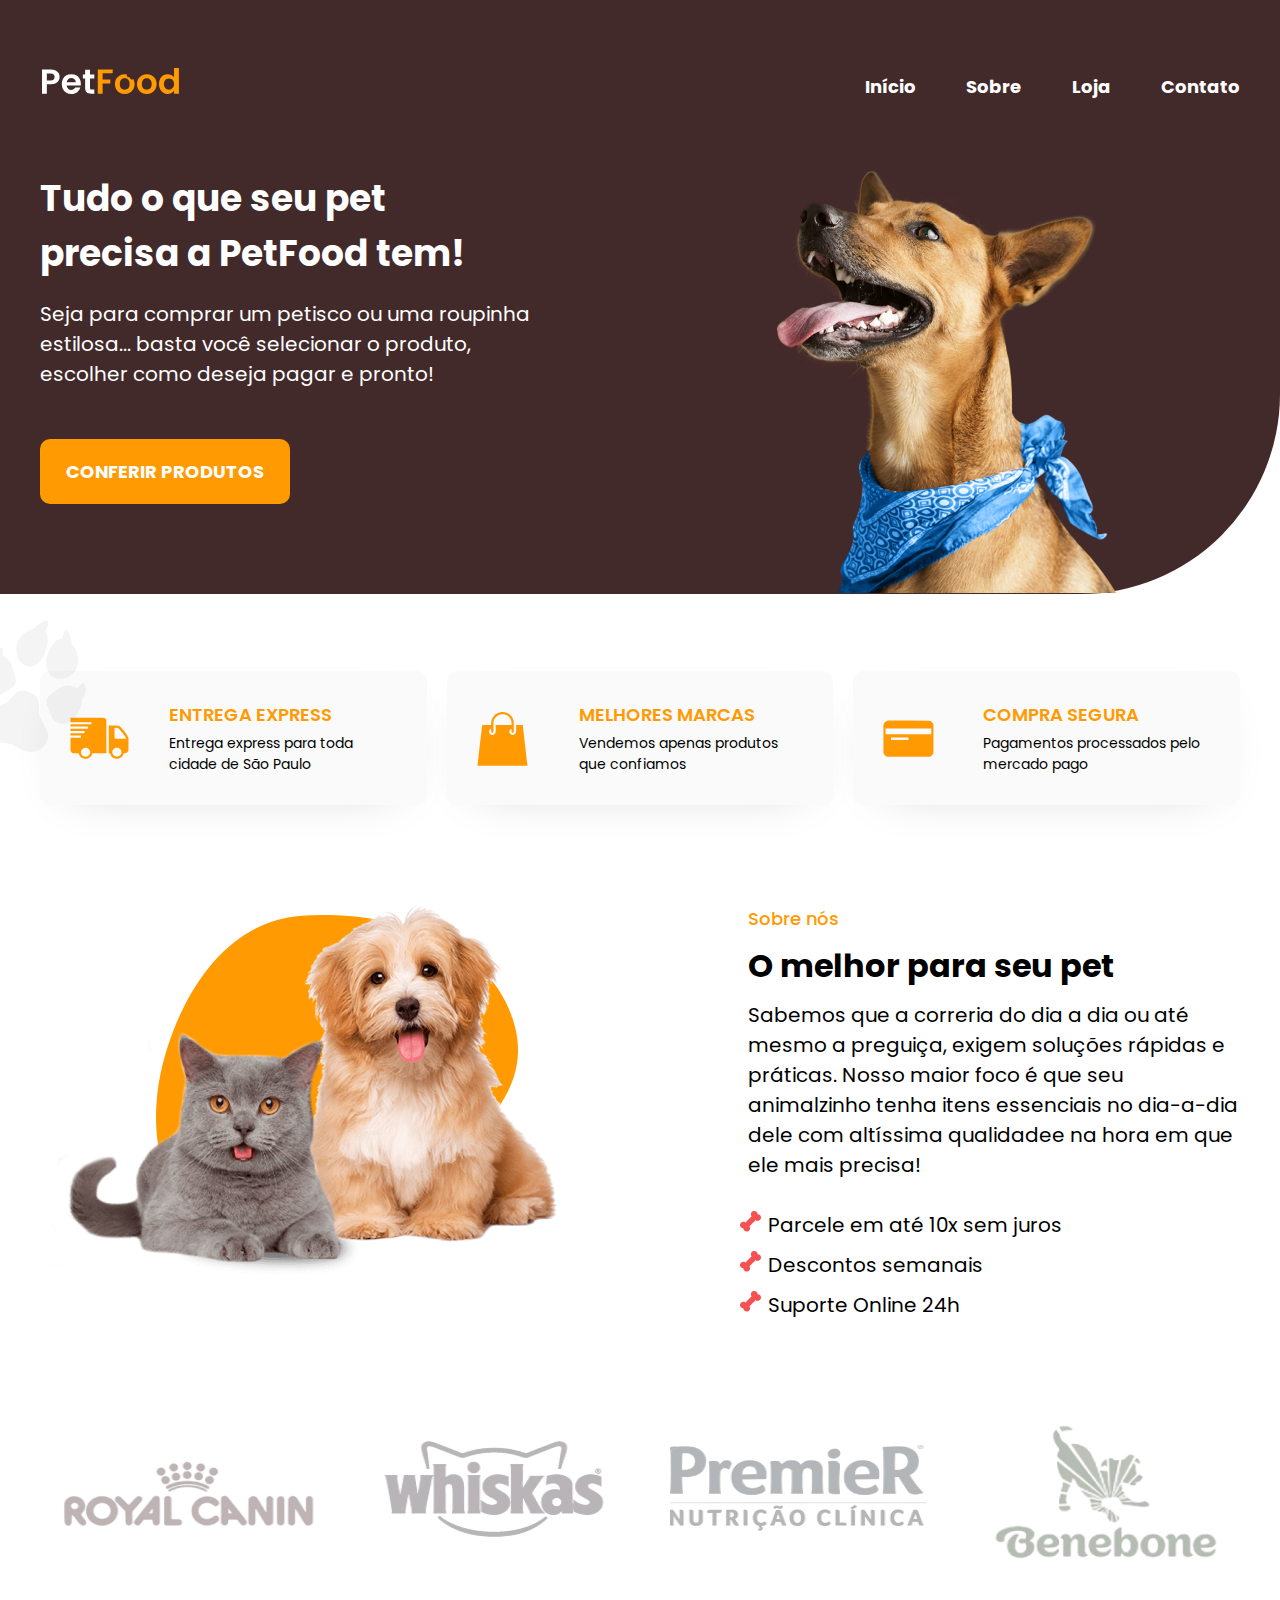
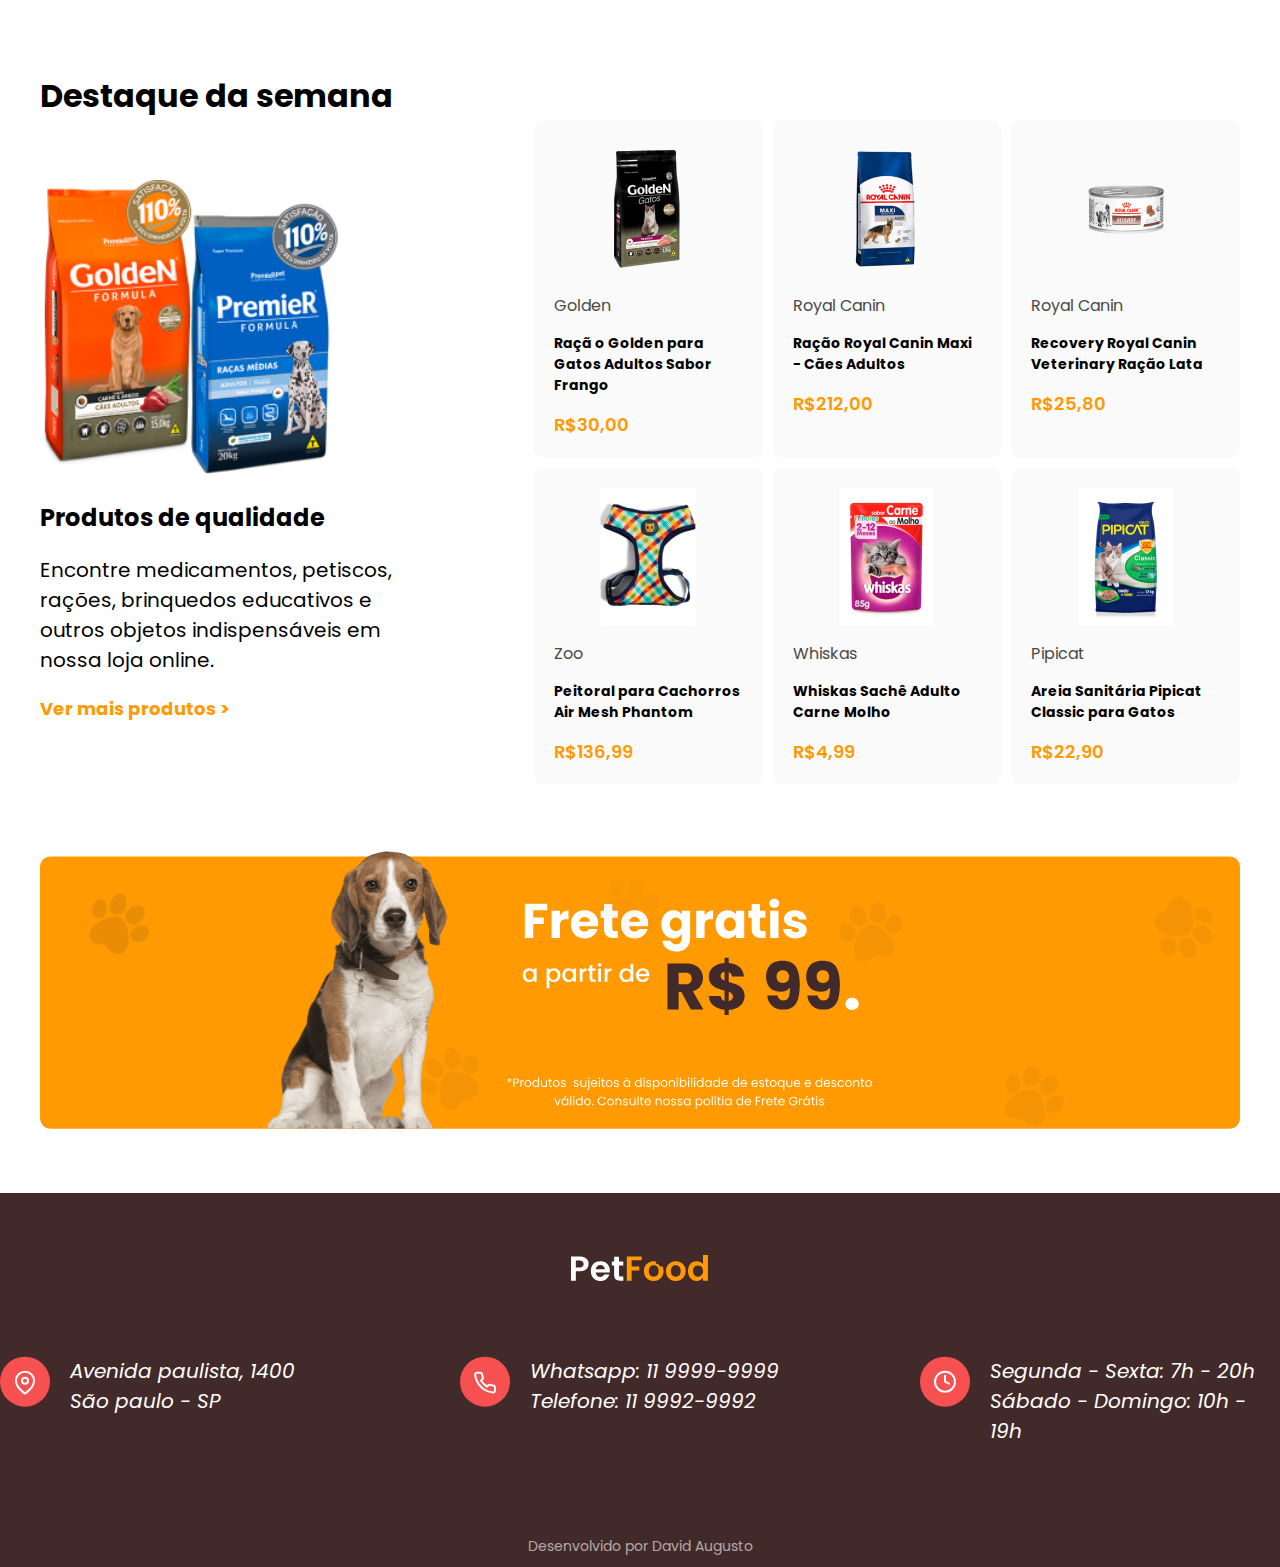
<file: index.html>
<!DOCTYPE html>
<html lang="pt-br">
<head>
    <meta charset="UTF-8">
    <meta http-equiv="X-UA-Compatible" content="IE=edge">
    <meta name="viewport" content="width=device-width, initial-scale=1.0">
    <title>Pet Food</title>
    <link rel="stylesheet" href="./assets/css/style.css">
    <link rel="icon" type="imagem/png" href="./assets/images/favicon.svg" />
    <title>PetFood</title>
</head>
<body>
    <header id="header">
        <div class="container">
            <div class="header-area">
                <a href="#header"><img src="./assets/images/logo.svg" alt="Logo PetFood"></a>
                <nav>
                    <div class="menu-mobile"><img src="./assets/images/menu.svg"></div>
                    <ul class="menu-area">
                        <li class="menu--item"><a href="#header">Início</a></li>
                        <li class="menu--item"><a href="#about">Sobre</a></li>
                        <li class="menu--item"><a href="./Produtos.html">Loja</a></li>
                        <li class="menu--item"><a href="#footer">Contato</a></li>      
                    </ul>
                </nav>
            </div>
            <ul class="menu-mobile-area closed">
                <li class="menu-mobile--item"><a href="#header">INÍCIO</a></li>
                <li class="menu-mobile--item"><a href="#about">SOBRE</a></li>
                <li class="menu-mobile--item"><a href="./Produtos.html">Loja</a></li>
                <li class="menu-mobile--item"><a href="#footer">Contato</a></li>      
            </ul>
    </header>
    
    <main class="container">
        <section id="banner">
            <div class="container">
                <div class="banner-area">
                    <div class="banner--desc"> 
                        <div class="banner--desc--text">
                            <h1>Tudo o que seu pet precisa a PetFood tem!</h1>
                            <p class="text-light">Seja para comprar um petisco ou uma roupinha estilosa... basta você selecionar o produto, escolher como deseja pagar e pronto!</p>
                            <a href="./Produtos.html" class="button">Conferir produtos</a>
                        </div>
                    </div>
                    <div class="banner--image">
                        <img src="./assets/images/dog.png" alt="Imagem de um cachorro">
                    </div>
                </div>
            </div>
        </section>

            <section class="info">
                <img class="info-image" src="./assets/images/paw.svg" alt="">
                <ul class="info-area">
                  <li class="info--card">
                      <div class="info--card--image">
                        <img src="./assets/images/truck.svg" alt="Icone de caminhão">
                      </div>
                      <div class="info--card--desc">
                        <div class="info--card--desc--text">
                            <h3>ENTREGA EXPRESS</h3>
                            <p class="small-text">Entrega express para toda cidade de São Paulo</p>
                        </div>
                      </div>
                  </li> 
                  <li class="info--card">
                    <div class="info--card--image">
                        <img src="./assets/images/handbag.svg" alt="Icone de caminhão">
                      </div>
                      <div class="info--card--desc">
                        <div class="info--card--desc--text">
                            <h3>MELHORES MARCAS</h3>
                            <p class="small-text">Vendemos apenas produtos que confiamos</p>
                        </div>
                      </div>
                  </li> 
                  <li class="info--card">
                    <div class="info--card--image">
                        <img src="./assets/images/card.svg" alt="Icone de caminhão">
                      </div>
                      <div class="info--card--desc">
                        <div class="info--card--desc--text">
                            <h3>COMPRA SEGURA</h3>
                            <p class="small-text"> Pagamentos processados pelo mercado pago</p>
                        </div>
                      </div>
                  </li> 
                </ul>
            </section>

            <section id="about" class="about-area">
                    <div class="about-area--image">
                        <img src="./assets/images/dog_and_cat.png" alt="Cachorro e gato">
                    </div>
                    <div class="about-area--desc">
                        <div class="about-area--desc--text">
                            <h4>Sobre nós</h4>
                            <h2>O melhor para seu pet</h2>
                            <p>Sabemos que a correria do dia a dia ou até mesmo a preguiça, exigem soluções rápidas e práticas. Nosso maior foco é que seu animalzinho tenha itens essenciais no dia-a-dia dele com altíssima qualidadee na hora em que ele mais precisa! </p>
                            <ul class="about-area--list">
                                <li class="about-area--item"> Parcele em até 10x sem juros </li>                           </li>
                                <li class="about-area--item"> Descontos semanais </li>
                                <li class="about-area--item"> Suporte Online 24h </li>
                            </ul>
                        </div> 
                    </div>
            </section>

            <section id="brand">
                    <ul class="brand-area">
                        <li class="brand-area--item"><img src="./assets/images/royal_canin.png" alt=""></li>
                        <li class="brand-area--item"><img src="./assets/images/whiskas.png" alt=""></li>
                        <li class="brand-area--item"><img src="./assets/images/premiere.png" alt=""></li>
                        <li class="brand-area--item"><img src="./assets/images/benebone.png" alt=""></li>
                    </ul>
            </section>

            <section id="promotion">
                <h2>Destaque da semana</h2>
                <div class="promotion-area">
                    <div class="promotion-featured">
                        <img class="promotion--img" src="./assets/images/dog food.png" alt="Imagem ração para gatos e cachorros">
                        <h2 class="medium-text">Produtos de qualidade</h2>
                        <p>Encontre medicamentos, petiscos, rações, brinquedos educativos e outros objetos indispensáveis em nossa loja online.</p>
                        <a href="#" class="orange-text">Ver mais produtos ></a>
                    </div>
                    <div class="promotion-products">
                        <div class="promotion-products--item">
                            <img class="promotion-products--item--image" src="./assets/images/golden_gatos_frango.png" alt="Imagem da ração de frango para gatos Golden">
                            <h5>Golden</h5>
                            <p class="small-text bold-text ">Raçã o Golden para Gatos Adultos Sabor Frango</p>
                            <h3>R$30,00</h3>
                        </div>
                        <div class="promotion-products--item">
                            <img class="promotion-products--item--image" src="./assets/images/royal_canin_maxi.png" alt="Imagem da ração de frango para gatos Golden">
                            <h5>Royal Canin</h5>
                            <p class="small-text bold-text " class="bold-text">Ração Royal Canin Maxi - Cães Adultos</p>
                            <h3>R$212,00</h3>
                        </div>
                        <div class="promotion-products--item">
                            <img class="promotion-products--item--image" src="./assets/images/recovery_roytal_canin.png" alt="Imagem da ração de frango para gatos Golden">
                            <h5>Royal Canin</h5>
                            <p class="small-text bold-text ">Recovery Royal Canin Veterinary Ração Lata</p>
                            <h3>R$25,80</h3>
                        </div>
                        <div class="promotion-products--item">
                            <img class="promotion-products--item--image" src="./assets/images/peitoral_zeedog.png" alt="Imagem da ração de frango para gatos Golden">
                            <h5>Zoo</h5>
                            <p class="small-text bold-text ">Peitoral para Cachorros Air Mesh Phantom</p>
                            <h3>R$136,99</h3>
                        </div>
                        <div class="promotion-products--item">
                            <img class="promotion-products--item--image" src="./assets/images/ração_umida_whiskas.png" alt="Imagem da ração de frango para gatos Golden">
                            <h5>Whiskas</h5>
                            <p class="small-text bold-text ">Whiskas Sachê Adulto Carne Molho</p>
                            <h3>R$4,99</h3>
                        </div>
                        <div class="promotion-products--item">
                            <img class="promotion-products--item--image" src="./assets/images/areia_pipicat.png" alt="Imagem da ração de frango para gatos Golden">
                            <h5>Pipicat</h5>
                            <p class="small-text bold-text ">Areia Sanitária Pipicat Classic para Gatos</p>
                            <h3>R$22,90</h3>
                        </div>
                    </div>
                </div>
            </section>

            <section id="banner-discount" class="banner-discount--area">
                    <img class="banner-discount--area--image-desktop" src="./assets/images/banner_discount.svg" alt="">
                    <img class="banner-discount--area--image-mobile" src="./assets/images/banner_discount_mobile.svg" alt="">
            </section>
    </main> 

    <footer id="footer">
        <div class="fotter-logo">
            <img src="./assets/images/logo.svg" alt="Logo PetFood">
        </div>
        <address>
            <ul class="address-area">
                <li class="address--item">
                    <div class="address--item--image">
                        <img src="/assets/images/map.svg" alt="">
                    </div>
                    <p class="text-light">Avenida paulista, 1400 <br> São paulo - SP</p>
                </li>
                <li class="address--item">
                    <div class="address--item--image">
                        <img src="/assets/images/phone.svg" alt="">
                    </div>
                    <p class="text-light">Whatsapp: 11 9999-9999 Telefone: 11 9992-9992</p>
                </li>
                <li class="address--item">
                    <div class="address--item--image">
                        <img src="/assets/images/clock.svg" alt="">
                    </div>
                    <p class="text-light">Segunda - Sexta: 7h  - 20h Sábado - Domingo: 10h - 19h </p>
                </li>
            </ul>
        </address>

        <span>Desenvolvido por David Augusto</span>
    </footer>


    <script src="./script.js"></script>
    <script src="./products.js"></script>
</body>
</html>
</file>
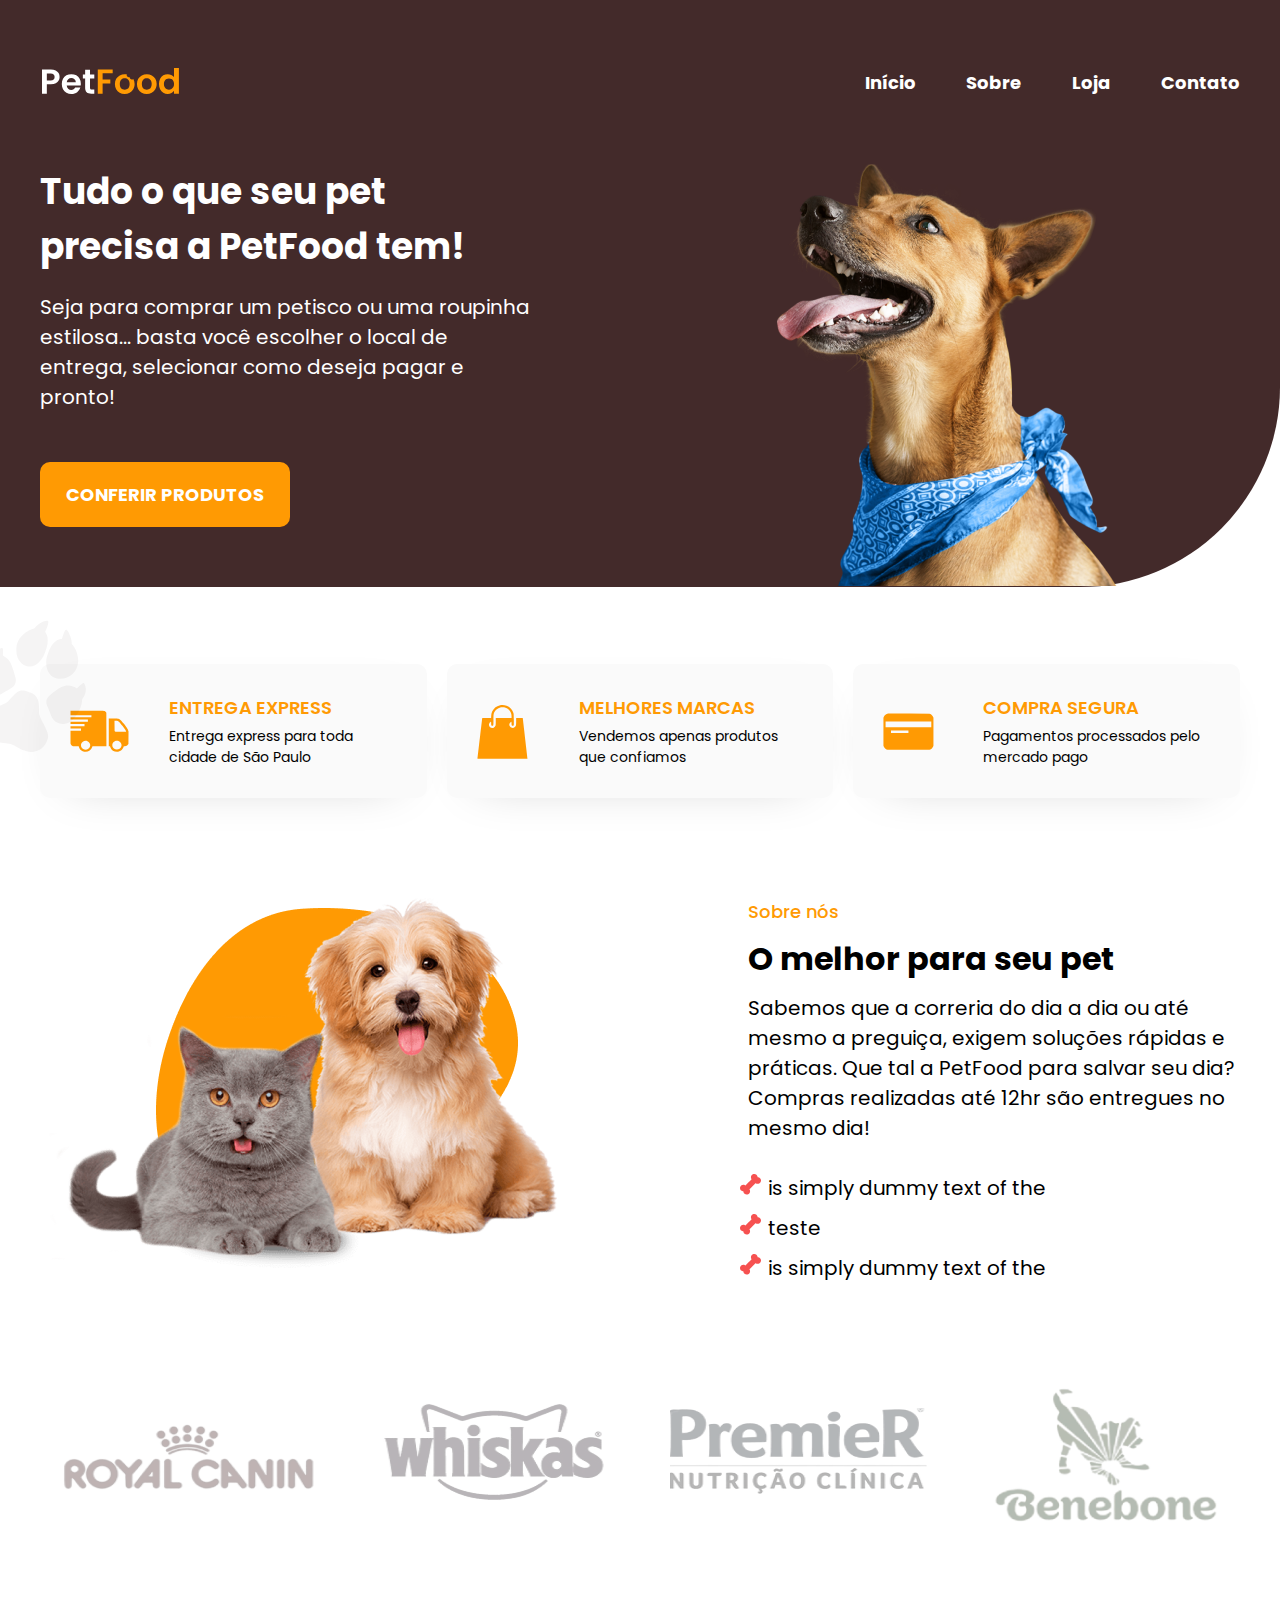
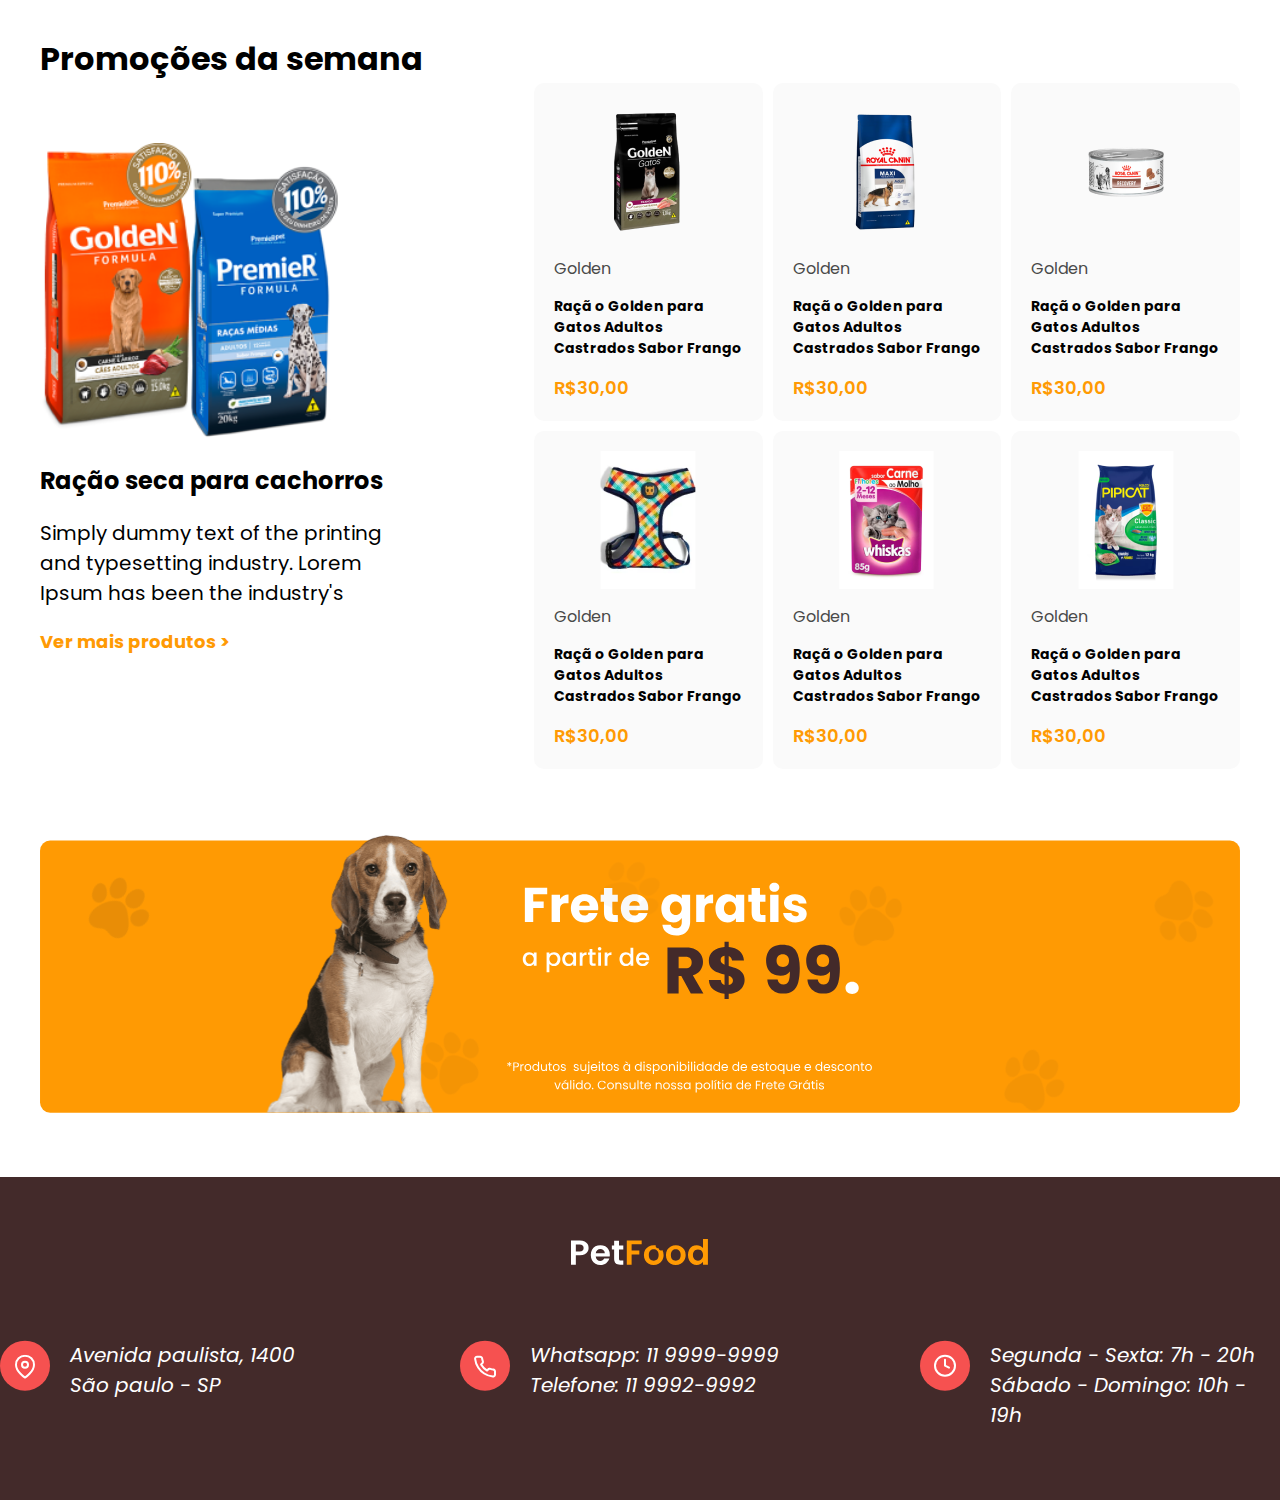
<file: Principal.html>
<!DOCTYPE html>
<html lang="pt-br">
<head>
    <meta charset="UTF-8">
    <meta http-equiv="X-UA-Compatible" content="IE=edge">
    <meta name="viewport" content="width=device-width, initial-scale=1.0">
    <title>Pet Food</title>
    <link rel="stylesheet" href="./assets/css/style.css">
</head>
<body>
    <header id="header">
        <div class="container">
            <div class="header-area">
                <img src="./assets/images/logo.svg" alt="Logo PetFood">
                <nav>
                    <div class="menu-mobile"><img src="./assets/images/menu.svg"></div>
                    <ul class="menu-area">
                        <li class="menu--item"><a href="#header">Início</a></li>
                        <li class="menu--item"><a href="#about">Sobre</a></li>
                        <li class="menu--item"><a href="./Produtos.html">Loja</a></li>
                        <li class="menu--item"><a href="#footer">Contato</a></li>      
                    </ul>
                </nav>
            </div>
            <ul class="menu-mobile-area closed">
                <li class="menu-mobile--item"><a href="#header">INÍCIO</a></li>
                <li class="menu-mobile--item"><a href="#about">SOBRE</a></li>
                <li class="menu-mobile--item"><a href="./Produtos.html">Loja</a></li>
                <li class="menu-mobile--item"><a href="#footer">Contato</a></li>      
            </ul>
    </header>
    
    <main class="container">
        <section id="banner">
            <div class="container">
                <div class="banner-area">
                    <div class="banner--desc"> 
                        <div class="banner--desc--text">
                            <h1>Tudo o que seu pet precisa a PetFood tem!</h1>
                            <p class="text-light">Seja para comprar um petisco ou uma roupinha estilosa... basta você escolher o local de entrega, selecionar como deseja pagar e pronto!</p>
                            <a href="./Produtos.html" class="button">Conferir produtos</a>
                        </div>
                    </div>
                    <div class="banner--image">
                        <img src="./assets/images/dog.png" alt="Imagem de um cachorro">
                    </div>
                </div>
            </div>
        </section>

            <section class="info">
                <img class="info-image" src="./assets/images/paw.svg" alt="">
                <ul class="info-area">
                  <li class="info--card">
                      <div class="info--card--image">
                        <img src="./assets/images/truck.svg" alt="Icone de caminhão">
                      </div>
                      <div class="info--card--desc">
                        <div class="info--card--desc--text">
                            <h3>ENTREGA EXPRESS</h3>
                            <p class="small-text">Entrega express para toda cidade de São Paulo</p>
                        </div>
                      </div>
                  </li> 
                  <li class="info--card">
                    <div class="info--card--image">
                        <img src="./assets/images/handbag.svg" alt="Icone de caminhão">
                      </div>
                      <div class="info--card--desc">
                        <div class="info--card--desc--text">
                            <h3>MELHORES MARCAS</h3>
                            <p class="small-text">Vendemos apenas produtos que confiamos</p>
                        </div>
                      </div>
                  </li> 
                  <li class="info--card">
                    <div class="info--card--image">
                        <img src="./assets/images/card.svg" alt="Icone de caminhão">
                      </div>
                      <div class="info--card--desc">
                        <div class="info--card--desc--text">
                            <h3>COMPRA SEGURA</h3>
                            <p class="small-text"> Pagamentos processados pelo mercado pago</p>
                        </div>
                      </div>
                  </li> 
                </ul>
            </section>

            <section id="about" class="about-area">
                    <div class="about-area--image">
                        <img src="./assets/images/dog_and_cat.png" alt="Cachorro e gato">
                    </div>
                    <div class="about-area--desc">
                        <div class="about-area--desc--text">
                            <h4>Sobre nós</h4>
                            <h2>O melhor para seu pet</h2>
                            <p>Sabemos que a correria do dia a dia ou até mesmo a preguiça, exigem soluções rápidas e práticas. Que tal a PetFood para salvar seu dia? Compras realizadas até 12hr são entregues no mesmo dia!</p>
                            <ul class="about-area--list">
                                <li class="about-area--item">is simply dummy text of the</li>
                                <li class="about-area--item">teste</li>
                                <li class="about-area--item">is simply dummy text of the</li>
                            </ul>
                        </div>
                    </div>
            </section>

            <section id="brand">
                    <ul class="brand-area">
                        <li class="brand-area--item"><img src="./assets/images/royal_canin.png" alt=""></li>
                        <li class="brand-area--item"><img src="./assets/images/whiskas.png" alt=""></li>
                        <li class="brand-area--item"><img src="./assets/images/premiere.png" alt=""></li>
                        <li class="brand-area--item"><img src="./assets/images/benebone.png" alt=""></li>
                    </ul>
            </section>

            <section id="promotion">
                <h2>Promoções da semana</h2>
                <div class="promotion-area">
                    <div class="promotion-featured">
                        <img class="promotion--img" src="./assets/images/dog food.png" alt="Imagem ração para gatos e cachorros">
                        <h2 class="medium-text">Ração seca para cachorros</h2>
                        <p>Simply dummy text of the printing and typesetting industry. Lorem Ipsum has been the industry's</p>
                        <a href="#" class="orange-text">Ver mais produtos ></a>
                    </div>
                    <div class="promotion-products">
                        <div class="promotion-products--item">
                            <img class="promotion-products--item--image" src="./assets/images/golden_gatos_frango.png" alt="Imagem da ração de frango para gatos Golden">
                            <h5>Golden</h5>
                            <p class="small-text bold-text ">Raçã o Golden para Gatos Adultos Castrados Sabor Frango</p>
                            <h3>R$30,00</h3>
                        </div>
                        <div class="promotion-products--item">
                            <img class="promotion-products--item--image" src="./assets/images/royal_canin_maxi.png" alt="Imagem da ração de frango para gatos Golden">
                            <h5>Golden</h5>
                            <p class="small-text bold-text " class="bold-text">Raçã o Golden para Gatos Adultos Castrados Sabor Frango</p>
                            <h3>R$30,00</h3>
                        </div>
                        <div class="promotion-products--item">
                            <img class="promotion-products--item--image" src="./assets/images/recovery_roytal_canin.png" alt="Imagem da ração de frango para gatos Golden">
                            <h5>Golden</h5>
                            <p class="small-text bold-text ">Raçã o Golden para Gatos Adultos Castrados Sabor Frango</p>
                            <h3>R$30,00</h3>
                        </div>
                        <div class="promotion-products--item">
                            <img class="promotion-products--item--image" src="./assets/images/peitoral_zeedog.png" alt="Imagem da ração de frango para gatos Golden">
                            <h5>Golden</h5>
                            <p class="small-text bold-text ">Raçã o Golden para Gatos Adultos Castrados Sabor Frango</p>
                            <h3>R$30,00</h3>
                        </div>
                        <div class="promotion-products--item">
                            <img class="promotion-products--item--image" src="./assets/images/ração_umida_whiskas.png" alt="Imagem da ração de frango para gatos Golden">
                            <h5>Golden</h5>
                            <p class="small-text bold-text ">Raçã o Golden para Gatos Adultos Castrados Sabor Frango</p>
                            <h3>R$30,00</h3>
                        </div>
                        <div class="promotion-products--item">
                            <img class="promotion-products--item--image" src="./assets/images/areia_pipicat.png" alt="Imagem da ração de frango para gatos Golden">
                            <h5>Golden</h5>
                            <p class="small-text bold-text ">Raçã o Golden para Gatos Adultos Castrados Sabor Frango</p>
                            <h3>R$30,00</h3>
                        </div>
                    </div>
                </div>
            </section>

            <section id="banner-discount" class="banner-discount--area">
                    <img class="banner-discount--area--image-desktop" src="./assets/images/banner_discount.svg" alt="">
                    <img class="banner-discount--area--image-mobile" src="./assets/images/banner_discount_mobile.svg" alt="">
            </section>
    </main> 

    <footer id="footer">
        <div class="fotter-logo">
            <img src="./assets/images/logo.svg" alt="Logo PetFood">
        </div>
        <address>
            <ul class="address-area">
                <li class="address--item">
                    <div class="address--item--image">
                        <img src="/assets/images/map.svg" alt="">
                    </div>
                    <p class="text-light">Avenida paulista, 1400 <br> São paulo - SP</p>
                </li>
                <li class="address--item">
                    <div class="address--item--image">
                        <img src="/assets/images/phone.svg" alt="">
                    </div>
                    <p class="text-light">Whatsapp: 11 9999-9999 Telefone: 11 9992-9992</p>
                </li>
                <li class="address--item">
                    <div class="address--item--image">
                        <img src="/assets/images/clock.svg" alt="">
                    </div>
                    <p class="text-light">Segunda - Sexta: 7h  - 20h Sábado - Domingo: 10h - 19h </p>
                </li>
            </ul>
        </address>
    </footer>


    <script src="./script.js"></script>
    <script src="./products.js"></script>
</body>
</html>
</file>
<file: assets/css/style.css>
/* Pré-configurações */
@import url('https://fonts.googleapis.com/css2?family=Poppins:wght@400;500;600;700&display=swap');

:root {
    --orange-color: #FF9A03;
    --brown-color: #432A2A;
    --text-light-color: #FFF;
    --text-dark-color: #000;
    --background-color: #FAFAFA;
}   

* {
    margin: 0px;
    padding: 0px;
    box-sizing: border-box;
    font-size: 2px;
    font-family: 'Poppins', sans-serif;
    scroll-behavior: smooth;
}

body {
    overflow-x: hidden;
}

h1 {
    font-size: 18rem;
    font-weight: 700;
    color: var(--text-light-color);
}

h2 {
    font-size: 16rem;
    font-weight: 700;
    color: var(--text-dark-color);
}

h3 {
    font-size: 9rem;
    font-weight: 600;
    color: var(--orange-color);
    text-transform: uppercase;
}

h4 {
    font-size: 9rem;
    font-weight: 500;
    color: var(--orange-color);
}

h5 {
    font-size: 8rem;
    font-weight: 400;
    color: #494949;
}

a {
    font-size: 9rem;
    font-weight: 700;
    color: var(--text-light-color);
    text-decoration: none;
    transition: all 0.5s;
}

p {
    font-size: 10rem;
    font-weight: 400;
    color: var(--text-dark-color);
}

span {
    font-size: 7rem;
    color: rgb(255, 255, 255, 0.6);
    margin-top: 30px;
}

span a{
    font-size: inherit;
    font-weight: 500;
}

.small-text {
    font-size: 7rem;
}

.medium-text {
    font-size: 12rem;
}

.bold-text {
    font-weight: 700;
}

li {
    font-size: 10rem;
}

.text-light {
    color: var(--text-light-color);
}

.text-dark {
    color: var(--text-dark-color);
}

.orange-text {
    color: var(--orange-color);
}

.container {
    max-width: 1200px;
    margin: 0 auto;
}

.button {
    display: flex;
    justify-content: center;
    align-items: center;
    max-width: 250px;
    width: 100%;
    height: 65px;
    background-color: var(--orange-color);
    border: none;
    border-radius: 10px;
    text-transform: uppercase;
    transition: all 0.8;
}

.button:hover {
    background-color: #fbaf3e;
}

i {
    font-size: 14rem;
    color: white;
    cursor: pointer;
    transition: all .5s;
}

i:hover {
    color: var(--orange-color);
}

nav {
    display: flex;
    align-items: center;
    gap: 20px;
}


/* Header */

header {
    background-color: var(--brown-color);
    width: 100vw;
}

.header-area {
    display: flex;
    justify-content: space-between;
    align-items: center;
    padding: 56px 0px;
}

.menu-area {
    display: flex;
    gap: 50px;
    list-style: none;
    
}

.menu-mobile {
    display: none;
}

.cart-mobile {
    display: none;
}

.menu-mobile-area {
    display: none;
    list-style: none; 
}

.menu--item a:hover {
    color: var(--orange-color);
}



/* Section Banner */

#banner {
    width: 100vw;
    max-height: 500px;
    background-color: var(--brown-color);
    border-radius: 0px 0px 200px 0px;
    position: absolute;
    left: 0px;
}

.banner-area {
    display: flex;
    justify-content: space-between;
    flex: 1;
}

.banner--desc {
    flex: 1;
}

.banner--desc--text {
    display: flex;
    flex-direction: column;
    gap: 18px;
    max-width: 492px;
}

.banner--desc--text .button {
    margin-top: 32px;
}
   
.banner--image {
    display: flex;
    justify-content: center;
    flex: 1;
}



/* Section info */

.info {
    padding: 500px 0px 100px 0px;
}

.info-image {
    position: absolute;
    left: -20px;
    top: 620px;
}

.info-area {
    display: flex;
    justify-content: space-between;
    gap: 20px;
}

.info--card {
    display: flex;
    align-items: center;
    justify-content: center;
    gap: 30px;
    padding: 30px;
    background-color: var(--background-color);
    border-radius: 10px;
    list-style: none;
    flex: 1;
    box-shadow: 0px 13px 50px -32px rgba(0, 0, 0, 0.25);
}

.info--card--desc--text {
    display: flex;
    flex-direction: column;
    gap: 5px;
}

.info--card--image {
    display: flex;
    width: 100px;
    justify-content: start;
}



/* Section About */

.about-area {
    display: flex;
}

.about-area--image {
    flex: 1;
}

.about-area--desc {
    max-width: 492px;
    margin: 0 auto;
    flex: 1;
}

.about-area--desc--text {
    display: flex;
    flex-direction: column;
    gap: 10px;
}

.about-area--list {
    display: flex;
    flex-direction: column;
    margin-top: 20px;
    padding: 0px 20px;
    gap: 10px;
    list-style-image: url('/assets/images/bone.svg');
}


/* Section brand */

#brand {
    padding: 100px 0px;
}

.brand-area {
    display: flex;
    align-items: center;
    list-style: none;
    flex-wrap: wrap;
    gap: 20px;
}

.brand-area--item {
    max-width: auto;
    margin: 0 auto;
}



/* Section promotion */

.promotion-area {
    display: flex;
}

.promotion-featured {
    display: flex;
    flex-direction: column;
    gap: 20px;
    flex: 1;
    margin-top: 60px;
    margin-right: 130px;
    max-width: 364px;
}

.promotion-featured a:hover{
    color: #fbaf3e;
}

.promotion--img {
    max-width: 300px;
}

.promotion-products {
    flex: 1;
}

.promotion-products {
    display: grid;
    gap: 10px;
    grid-template-columns: repeat(3, 1fr);
}

.promotion-products--item {
    display: flex;
    flex-direction: column;
    gap: 15px;
    background-color: var(--background-color);
    border-radius: 10px;
    padding: 20px;
    max-height: 35  0px;
}

.promotion-products--item--image {
    display: block;
    margin: 0 auto;
}



/* Section banner discount */

.banner-discount--area {
    max-width: 100%;
}

.banner-discount--area--image-desktop {
    margin: 50px 0px;
    width: 100%;
}

.banner-discount--area--image-mobile {
    display: none;
}



/* Footer */

footer {
    display: flex;
    flex-direction: column;
    align-items: center;
    background-color: var(--brown-color);
    padding: 50px 0px 10px 0px;
}

.address-area {
    display: flex;
    justify-content: space-around;
    gap: 100px;
    list-style: none;
    width: 100%;
    padding: 60px 0px;
}

.address--item {
    display: flex;
    max-width: 400px;
    gap: 20px;
    flex: 1;
}

/* Section Products */

.products {
    padding: 500px 0px 0px 0px;
}

.products-area {
    display: grid;
    grid-template-columns: repeat(4,1fr);
    gap: 20px;
    margin-top: 30px;
}

.products-card {
    display: flex;
    flex-direction: column;
    justify-content: space-between;
    padding: 30px;
    gap: 10px;
    background-color: var(--background-color);
    border-radius: 10px;
}

.products-card--image img{
    width: 165px;
    height: 165px;
    margin: 0 auto;
    display: block;
    transition: all 0.5s;
}

.products-card--image img:hover {
    transform: scale(1.2);
}

.models {
    display: none   ;
}

.products-modal {
    display: none;
    position:fixed;
    left: 0;
    top: 0;
    bottom: 0;
    right: 0;
    background-color: rgb(0, 0, 0, 0.6);
    justify-content: center;
    align-items: center;
    transition: all 0.5s;
}

.products-modal--area {
    display: flex;
    max-width: 1200px;
    background-color: white;
    border-radius: 4px;
    padding: 30px;
    margin: 0 32px;
}

.products-modal--info {
    display: flex;
    flex: 1;
    flex-direction: column;
    gap: 30px;
}

.products-modal--image {
    flex: 1;
}

.products-modal--image img {
    width: 100%;
    height: 100%;
}

.products-modal--sizes {
    display: flex;
    gap: 20px;
}

.products-modal--size {
    background-color: #E6E6E6;
    padding: 6px 24px;
    border-radius: 5px;
    cursor: pointer;
}

.products-modal--size.selected {
    background-color: var(--orange-color);
}

.products-modal--buttons {
    display: flex;
    align-items: center;
    gap: 50px;
}

.products-modal--price {
    display:flex;
    align-items:center;
}

.products-modal--actualPrice {
    font-size: 18rem;
    margin-right:30px;
}

.products-modal--qtarea {
    display:inline-flex;
    border: 2px solid #E6E6E6;
    border-radius:10px;
    height:50px;
}

.products-modal--qtarea button {
    border:0;
    background-color:transparent;
    font-size: 13rem;
    outline:0;
    cursor:pointer;
    padding:0px 15px;
    color:var(--orange-color)
}

.products-modal--qt {
    line-height: 50px;
    font-size: 8rem;
    font-weight: bold;
    padding: 0px 5px;
    color:var(--text-dark-color);
}

/* Card Modal */


.cart-modal {
    display: none;
}

.cart-container {
    position: relative;
}

.cart-container.closed {
    display: none;
}


.cart-area {
    background-color: var(--background-color);
    width: 600px;
    border-radius: 10px;
    position: absolute;
    right: 0;
    z-index: 1;
    top: -40px;
    padding: 32px;
    box-shadow: 0px 13px 50px -32px rgba(0, 0, 0, 0.25);
}

.cart-area::before {
    content: 's';
    display: block;
    position: absolute;
    top: -13px;
    right: 0;
    width: 0px;
    height: 0px;
    background-color: transparent;
    border-bottom: 20px solid var(--background-color);
    border-right: 13px solid transparent;
    border-left: 13px solid transparent;
}

.cart-product {
    display: flex;
    border-bottom: 1px solid #E6E6E6;
    padding: 15px 0px;
}

.cart-product--image {
    flex: 1;
    width: 100%;
}

.cart-product--image img{
    width: 100%;
}

.cart-product--desc {
    display: flex;
    align-items: center;
    gap: 16px;
    flex: 3;
}

.cart-info {
    display: flex;
    flex-direction: column;
    gap: 10px;
    padding-top: 30px;
}

.cart-info--total {
    display: flex;
    justify-content: space-between;
}

.cart-info--butom {
    max-width: 100%;
}

.cart--qtarea {
    display:inline-flex;
    border: 2px solid #E6E6E6;
    border-radius:10px;
    height:50px;
}

.cart--qtarea button {
    border:0;
    background-color:transparent;
    font-size: 13rem;
    outline:0;
    cursor:pointer;
    padding:0px 15px;
    color:var(--orange-color)
}

.cart--qt {
    line-height: 50px;
    font-size: 8rem;
    font-weight: bold;
    padding: 0px 5px;
    color:var(--text-dark-color);
}





/* Responsivo */

@media (max-width: 1366px) {
    .products-modal--info {
        gap: 20px;
    }

    .products-modal--image {
        max-width: 500px;
    }
}


@media (max-width: 1240px) { 

    #banner {
        border-radius: 0px 0px 20px 20px;
    }

    .container {
        padding: 0px 32px;
    }

    .banner--image {
        justify-content: start;
    }

    .info-area {
        display: block;
    }
}

@media (max-width: 1240px) { 

    .promotion-area {
        display: block;
    }
    .promotion-products {
        padding-top: 50px;
        grid-template-columns: repeat(2, 1fr);
    }

    .products-area {
        grid-template-columns: repeat(3,1fr);
    }
    
}

@media (max-width: 1000px) {
    .products-modal--area {
        flex-direction: column;
    } 

    .products-modal {
        align-items: flex-start;
        overflow-y: auto;
    }

    .products-modal--image img {
        width: 60%;
        margin: 0 auto;
        display: block;
    }       
}

@media (max-width: 930px) {
    .banner--desc--text {
        padding: 20px 0px;
    }

    .about-area {
        flex-direction: column;
    }

    .about-area--image {
        margin: 0 auto;
    }

    .address-area {
        flex-direction: column;
        gap: 50px;
    }
}

@media (max-width: 721px) {
    * {
        font-size: 1.6px;
    }
    
    h2 {
        font-size: 15rem;
    }

    h4 {
        font-size: 11rem;
    }

    a {
        font-size: 11rem;
    }
    
    p {
        font-size: 11rem;    
    }

    .small-text {
        font-size: 10rem;
    }

    .menu-area {
        display: none;
    }

    .menu-mobile {
        display: block;
        cursor: pointer;
    }

    .cart-mobile {
        display: block;
    }

    .menu-mobile-area.closed {
        display: none;
    }

    .menu-mobile-area.open {
        display: block;
        padding-bottom: 30px;
    }

    .menu-mobile--item {
        padding: 10px 0px;
    }

    .menu-mobile--item:hover {
        background-color: var(--orange-color);
        border-radius: 4px;
    }

    .banner--desc--text {
        margin: 0 auto; 
    }

    .button {
        max-width: 100%;
    }

    .banner--image {
        display: none;
    }

    .info-image {
        top: 500px;
        width: 20%;
    }

    #banner {
        padding-bottom: 30px;
    }

    .about-area--image {
        display: none;
    }

    .brand-area {
        display: none;
    }

    .promotion-featured {
        display: none;
    }    
    
    .banner-discount--area--image-desktop {
        display: none;
    }
    
    .banner-discount--area--image-mobile {
        margin: 50px 0;
        display: flex;
        width: 100%;
    }

    .address-area {
        margin-top: 30px;
        flex-direction: column;
        gap: 30px;
        padding: 0px 32px;
    }

    .products-area {
        grid-template-columns: repeat(1,1fr);
    }

    .products-modal--buttons {
        flex-direction: column;
        gap: 30px;
    }

    .products-modal--image img {
        width: 100%;
        margin: 0 auto;
        display: block;
    } 
    
    .products-modal--area {
        margin: 0 0;
    }


} 

@media (max-width: 624px) {
    .cart-area {
        width: 500px;
    }
}

@media (max-width: 500px) {

    h4 {
        font-size: 9rem;
    }

    .cart-area {
        width: 370px;
    }

    .cart-product--desc {
        flex-direction: column;
        align-items: start;
    }

    .cart-product--desc {
        flex: 1;
    }
}

@media (max-width: 375px) {

    .cart-area {
        width: 317px;
    }

    p {
        font-size: 9rem;    
    }

}
</file>
